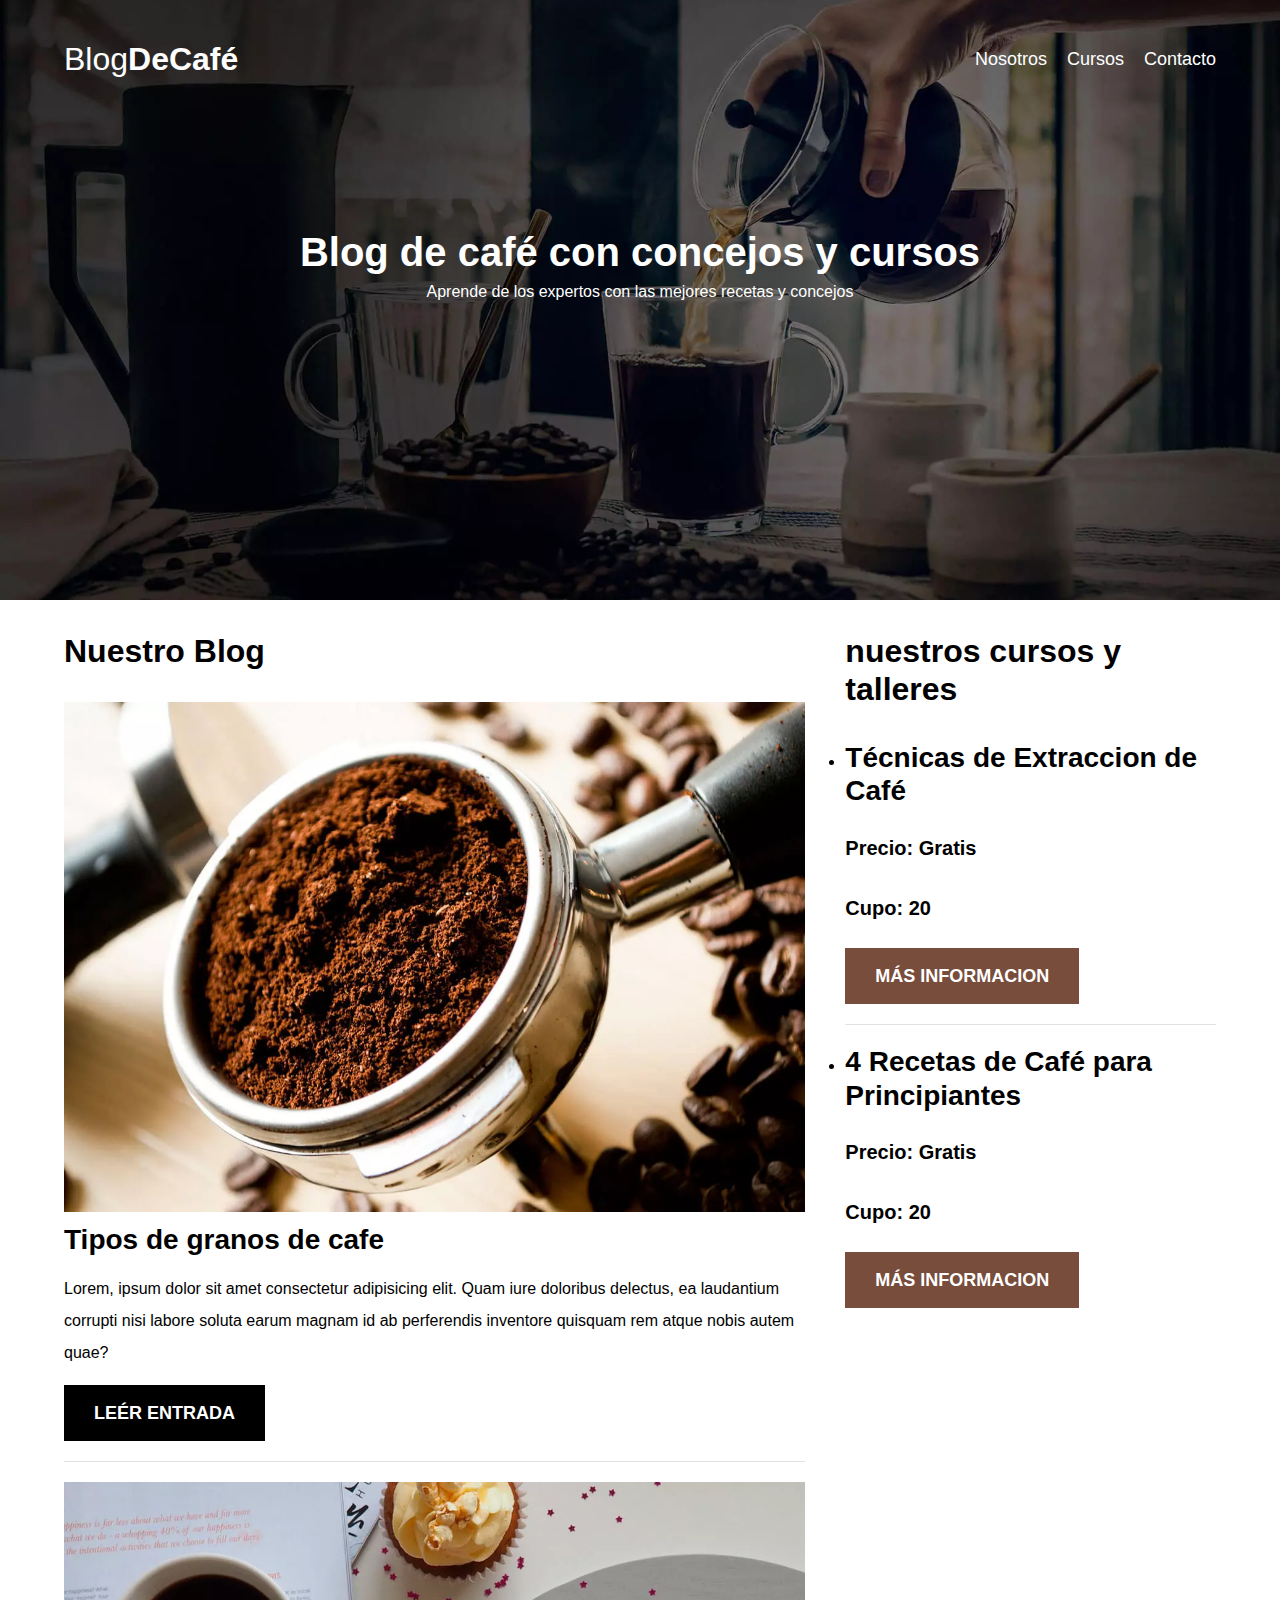
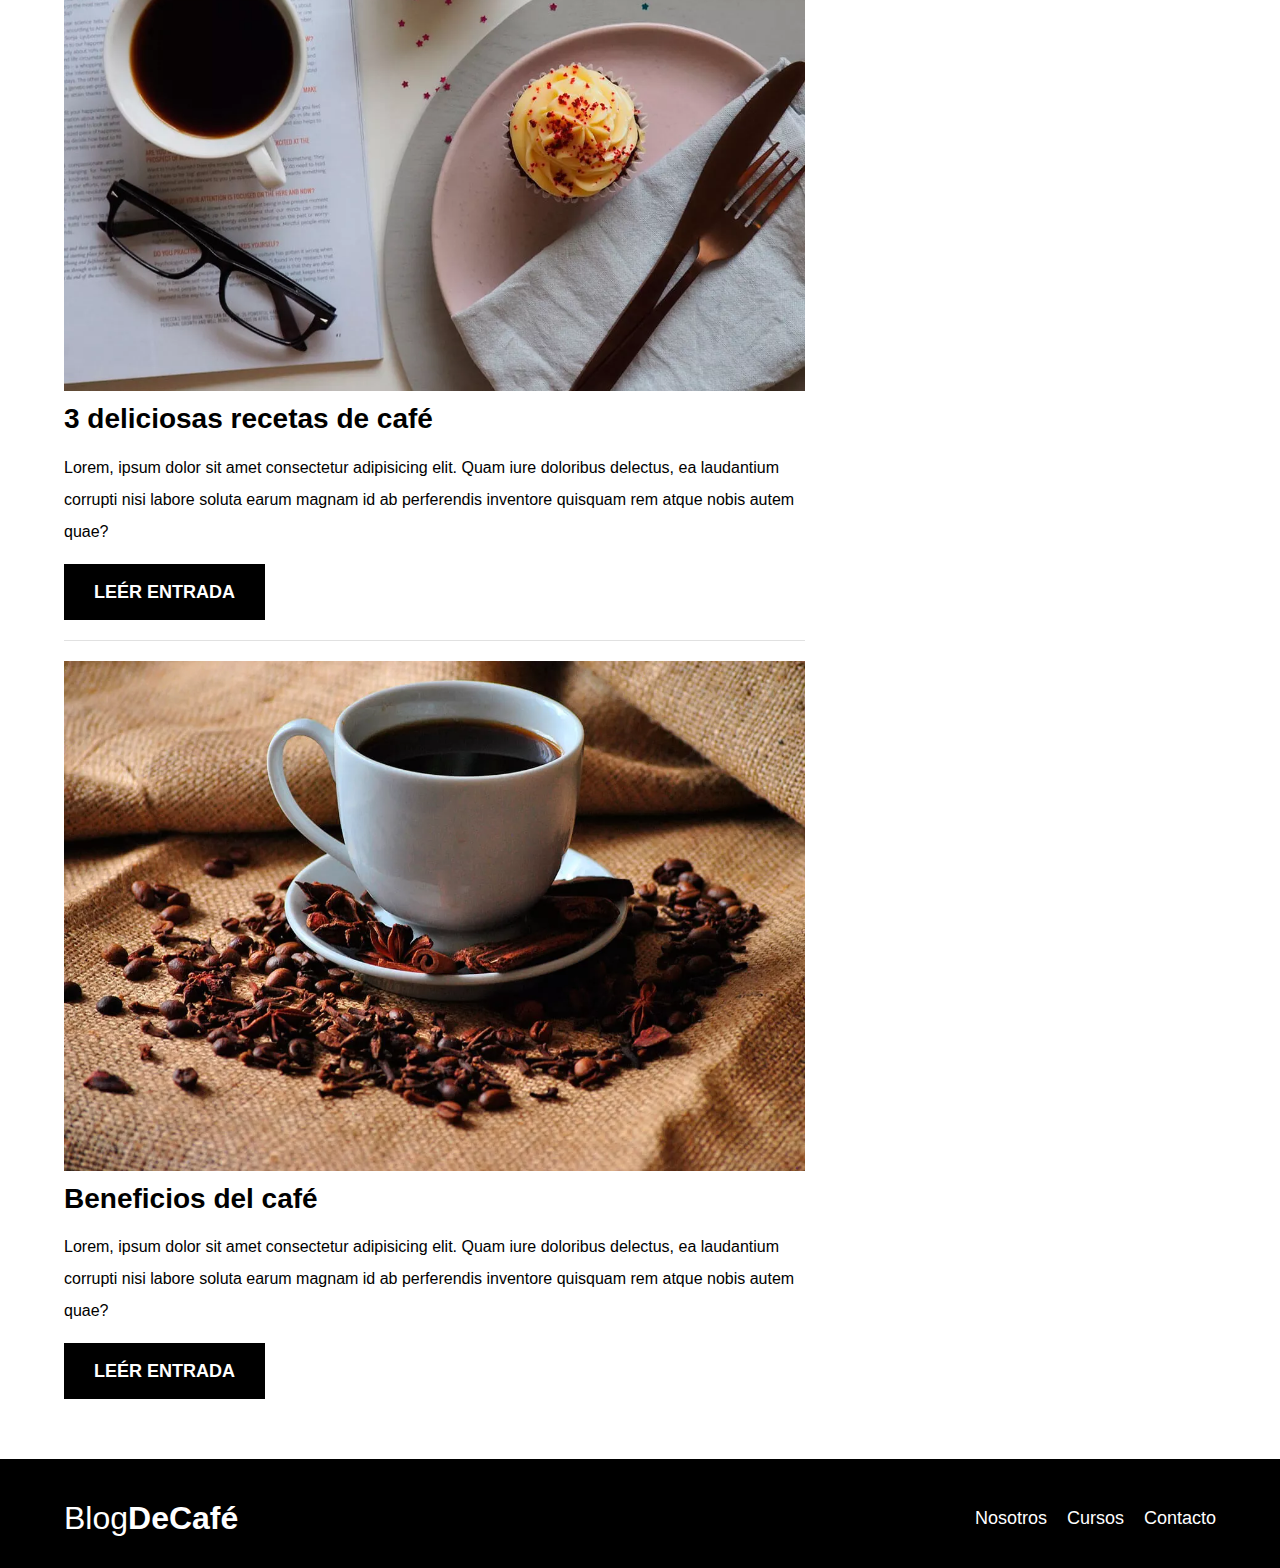
<file: index.html>
<!DOCTYPE html>
<html lang="en">
<head>
    <meta charset="UTF-8">
    <meta http-equiv="X-UA-Compatible" content="IE=edge">
    <meta name="viewport" content="width=device-width, initial-scale=1.0">
        
    <!--Prefetch-->
    <link rel="prefetch" href="nosotros.html" as="document">


    <!--Preload-->
    <link rel="preload" href="css/style.css" as="style">
    <link rel="stylesheet" href="css/style.css">
 
    <link rel="preload" href="css/normalize.css" as="style"> 
    <link rel="stylesheet" href="css/normalize.css">

    <title>Blog de café</title>
</head>
<body>
    <header class="header">
        
        <div class="contenedor">
            <div class="barra">
                <a href="index.html" class="logo">
                    <h1 class="logo__nombre no-margin centrar-texto">Blog<span class="logo__bold">DeCafé</span></h1>
                </a>

                <nav class="navegacion">
                    <a href="nosotros.html" class="navegacion__enlace">Nosotros</a>
                    <a href="cursos.html" class="navegacion__enlace">Cursos</a>
                    <a href="contacto.html" class="navegacion__enlace">Contacto</a>
                </nav>
            </div>
        </div>


        <div class="header__texto">
            <h2 class="no-margin">Blog de café con concejos y cursos</h2>
            <p class="no-margin">Aprende de los expertos con las mejores recetas y concejos</p>
        </div>
    </header>


    <div class="contenido-principal   contenedor">
        <main class="blog">
          <h3>Nuestro Blog</h3>

          <article class="entrada">
                <div class="entrada__imagen">
                    <picture>
                        <source srcset="img/blog1.webp" type="image/webp"> 
                        <img src="img/blog1.jpg" loading="lazy" alt="imagen blog">
                    </picture>
                </div>

                <div class="entrada__contenido">
                   <h4 class="no-margin">Tipos de granos de cafe</h4>
                   <p>Lorem, ipsum dolor sit amet consectetur adipisicing elit. Quam iure doloribus delectus, ea laudantium corrupti nisi labore soluta earum magnam id ab perferendis inventore quisquam rem atque nobis autem quae?</p>
                    <a href="entrada.html"  class="boton boton--primario">Leér entrada</a>
                </div>
          </article>

          <article class="entrada">
                <div class="entrada__imagen">
                    <picture>
                        <source srcset="img/blog2.webp" type="image/webp"> 
                        <img src="img/blog2.jpg" loading="lazy" alt="imagen blog">
                    </picture>
                </div>

                <div class="entrada__contenido">
                   <h4 class="no-margin">3 deliciosas recetas de café</h4>
                   <p>Lorem, ipsum dolor sit amet consectetur adipisicing elit. Quam iure doloribus delectus, ea laudantium corrupti nisi labore soluta earum magnam id ab perferendis inventore quisquam rem atque nobis autem quae?</p>
                    <a href="entrada.html" class="boton boton--primario">Leér entrada</a>
                </div>
          </article>

          <article class="entrada">
                <div class="entrada__imagen">
                    <picture>
                        <source srcset="img/blog3.webp" type="image/webp"> 
                        <img src="img/blog3.jpg" loading="lazy" alt="imagen blog">
                    </picture>
                </div>

                <div class="entrada__contenido">
                   <h4 class="no-margin">Beneficios del café</h4>
                   <p>Lorem, ipsum dolor sit amet consectetur adipisicing elit. Quam iure doloribus delectus, ea laudantium corrupti nisi labore soluta earum magnam id ab perferendis inventore quisquam rem atque nobis autem quae?</p>
                    <a href="entrada.html" class="boton boton--primario">Leér entrada</a>
                </div>
          </article>
        </main>



        <aside class="sidebar">
          <h3>nuestros cursos y talleres</h3>
          <ul class="widget no-padding">
              <li class="widget-curso">
                <h4 class="no-margin">Técnicas de Extraccion de Café</h4>
                <p class="widget-curso__label">Precio:
                    <span class="widget-curso__informacion">Gratis</span>
                </p>
                <p class="widget-curso__label">Cupo:
                    <span class="widget-curso__informacion">20</span>
                </p>
                <a href="entrada.html" class="boton boton--secundario">Más informacion</a>
              </li>

              <li class="widget-curso ">
                <h4 class="no-margin">4 Recetas de Café para Principiantes </h4>
                <p class="widget-curso__label">Precio:
                    <span class="widget-curso__informacion">Gratis</span>
                </p>
                <p class="widget-curso__label">Cupo:
                    <span class="widget-curso__informacion">20</span>
                </p>
                <a href="entrada.html" class="boton boton--secundario">Más informacion</a>
              </li>
              
          </ul>  
        </aside>
    </div>
    <footer class="footer ">
        <div class="contenedor">
            <div class="barra">
                <a href="index.html" class="logo">
                    <h1 class="logo__nombre no-margin centrar-texto">Blog<span class="logo__bold">DeCafé</span></h1>
                </a>

                <nav class="navegacion">
                    <a href="nosotros.html" class="navegacion__enlace">Nosotros</a>
                    <a href="cursos.html" class="navegacion__enlace">Cursos</a>
                    <a href="contacto.html" class="navegacion__enlace">Contacto</a>
                </nav>
            </div>
        </div>
    </footer>

    <script src="js/modernizr.js"></script>
</body>
</html>
</file>
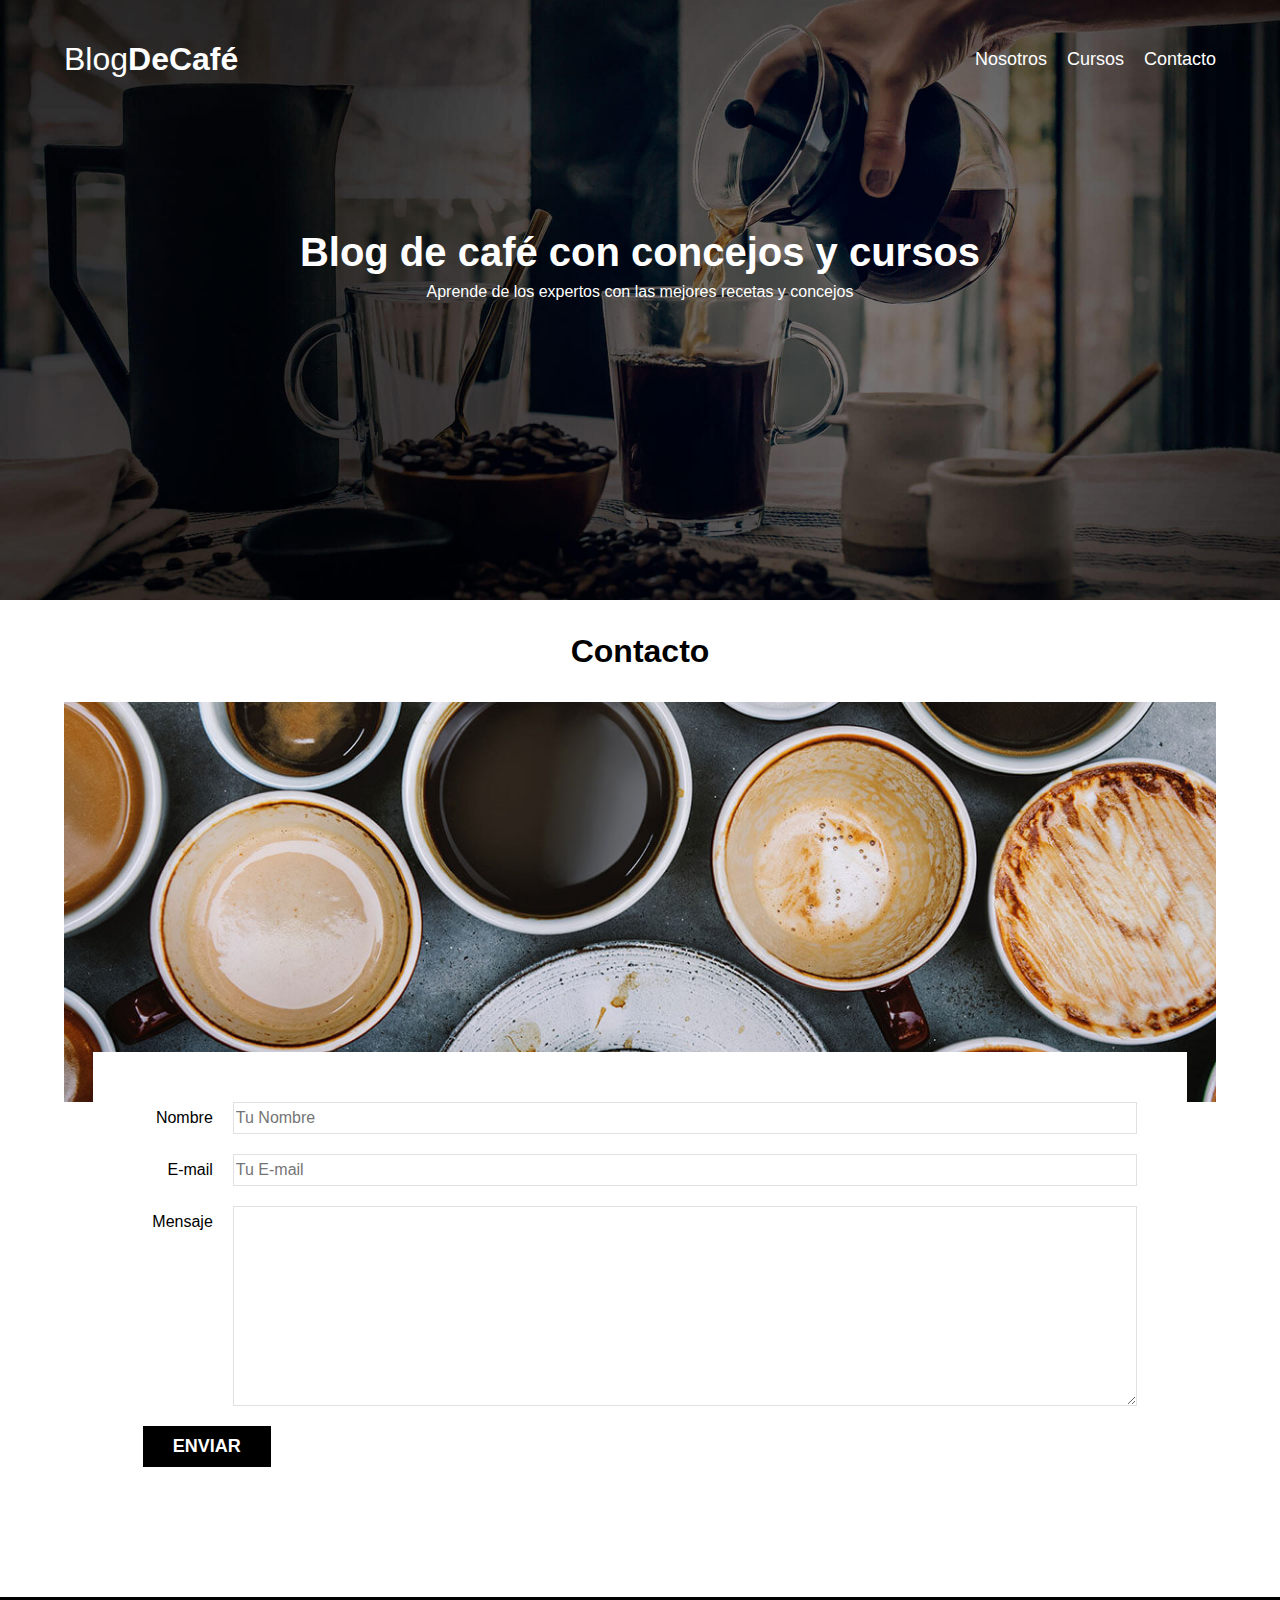
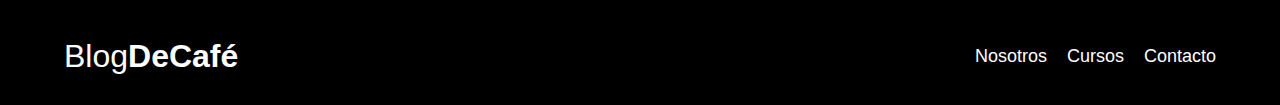
<file: contacto.html>
<!DOCTYPE html>
<html lang="en">
<head>
    <meta charset="UTF-8">
    <meta http-equiv="X-UA-Compatible" content="IE=edge">
    <meta name="viewport" content="width=device-width, initial-scale=1.0">
    <link rel="stylesheet" href="css/style.css">
    <link rel="stylesheet" href="css/normalize.css">

    <title>Blog de café</title>
</head>
<body>
    <header class="header">
        
        <div class="contenedor">
            <div class="barra">
                <a href="index.html" class="logo">
                    <h1 class="logo__nombre no-margin centrar-texto">Blog<span class="logo__bold">DeCafé</span></h1>
                </a>

                <nav class="navegacion">
                    <a href="nosotros.html" class="navegacion__enlace">Nosotros</a>
                    <a href="cursos.html" class="navegacion__enlace">Cursos</a>
                    <a href="contacto.html" class="navegacion__enlace">Contacto</a>
                </nav>
            </div>
        </div>


        <div class="header__texto">
            <h2 class="no-margin">Blog de café con concejos y cursos</h2>
            <p class="no-margin">Aprende de los expertos con las mejores recetas y concejos</p>
        </div>
    </header>


    <main class="contenedor">
        <h3 class="centrar-texto">Contacto</h3>

        <div class="contacto-bg"></div>

        <form class="formulario">
            <div class="campo">
                <label class="campo__label" for="nombre">Nombre</label>
                <input 
                    class="campo__field"
                    type="text" 
                    placeholder="Tu Nombre" 
                    id="nombre"
                >
            </div>
            <div class="campo">
                <label class="campo__label" for="email">E-mail</label>
                <input 
                    class="campo__field"
                    type="email" 
                    placeholder="Tu E-mail" 
                    id="email"
                >
            </div>
            <div class="campo">
                <label class="campo__label" for="mensaje">Mensaje</label>
                <textarea 
                    class="campo__field campo__field--textarea"
                    id="mensaje"
                ></textarea>
            </div>

            <div class="campo">
                <input type="submit" value="Enviar" class="boton boton--primario">
            </div>
        </form>

        
    </main>
    </main>


    
    <footer class="footer">
        <div class="contenedor">
            <div class="barra">
                <a href="index.html" class="logo">
                    <h1 class="logo__nombre no-margin centrar-texto">Blog<span class="logo__bold">DeCafé</span></h1>
                </a>

                <nav class="navegacion">
                    <a href="nosotros.html" class="navegacion__enlace">Nosotros</a>
                    <a href="cursos.html" class="navegacion__enlace">Cursos</a>
                    <a href="contacto.html" class="navegacion__enlace">Contacto</a>
                </nav>
            </div>
        </div>
    </footer>
</body>
</html>
</file>
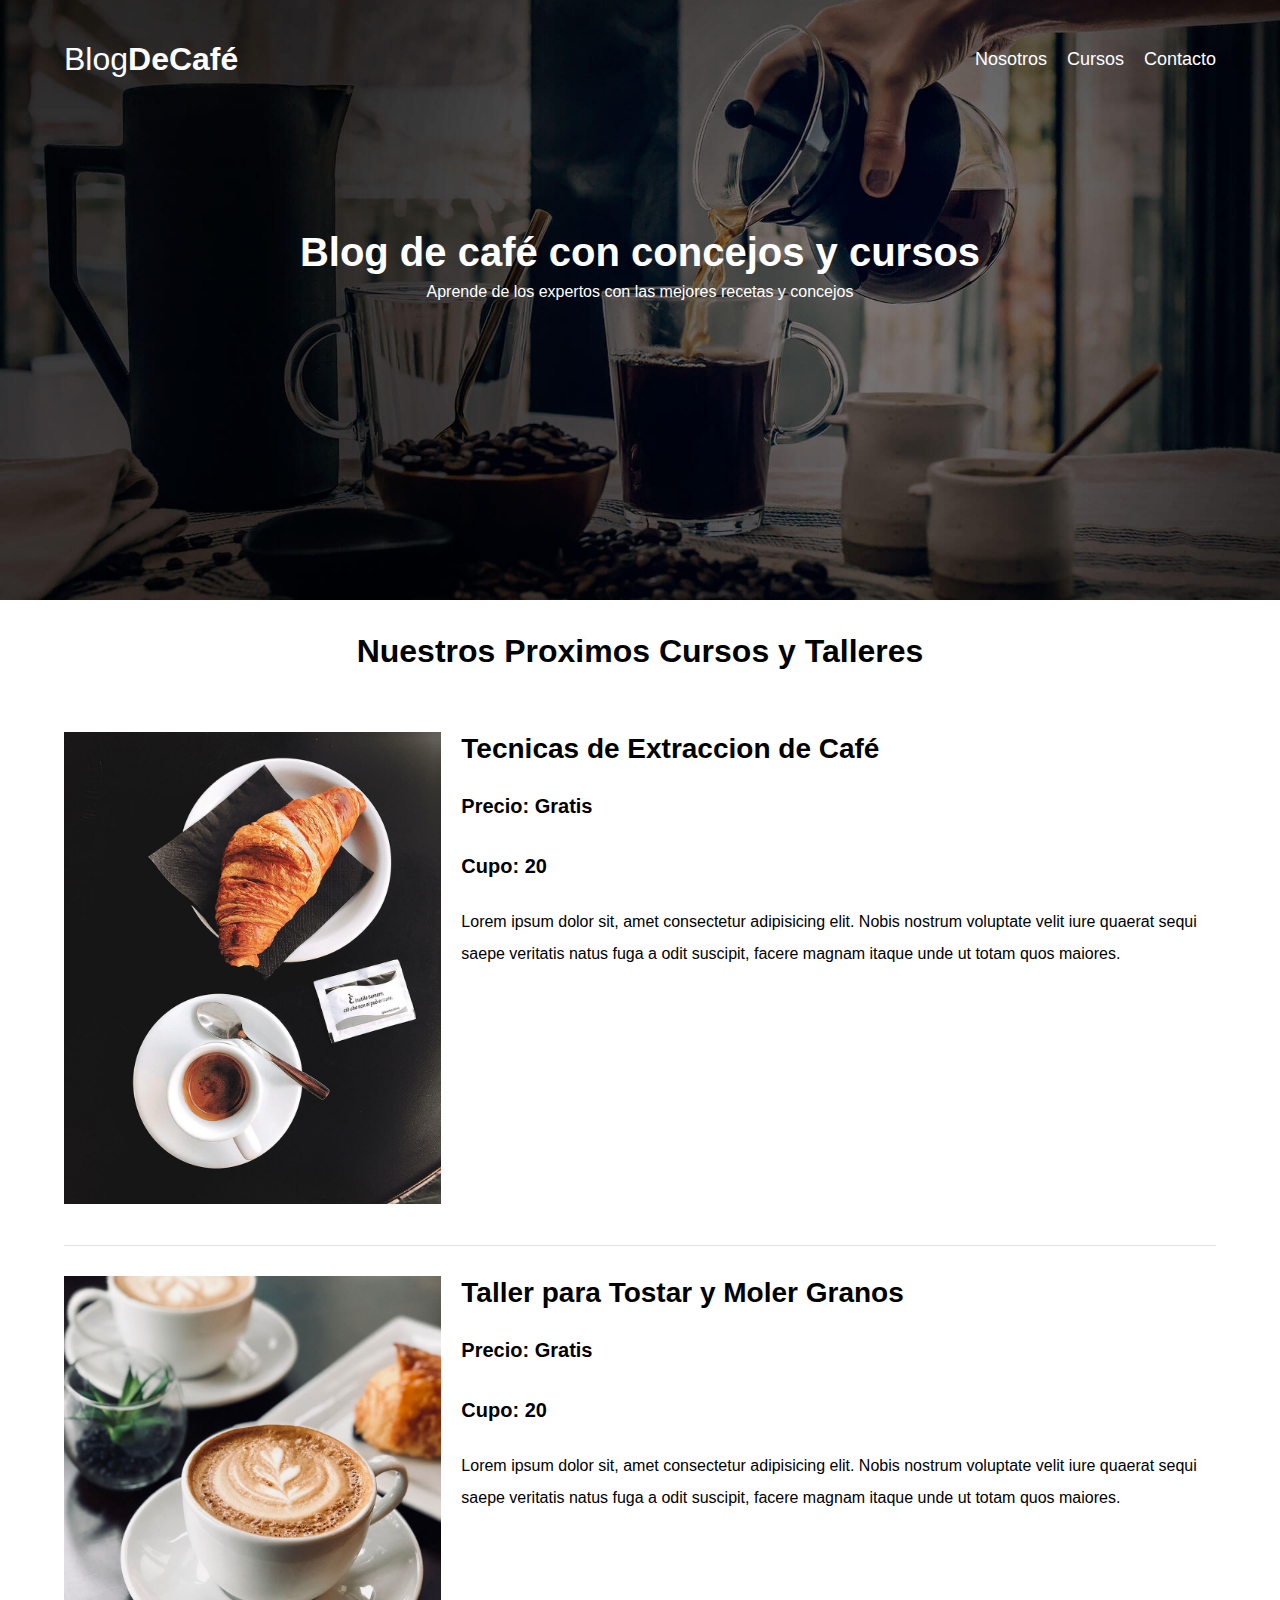
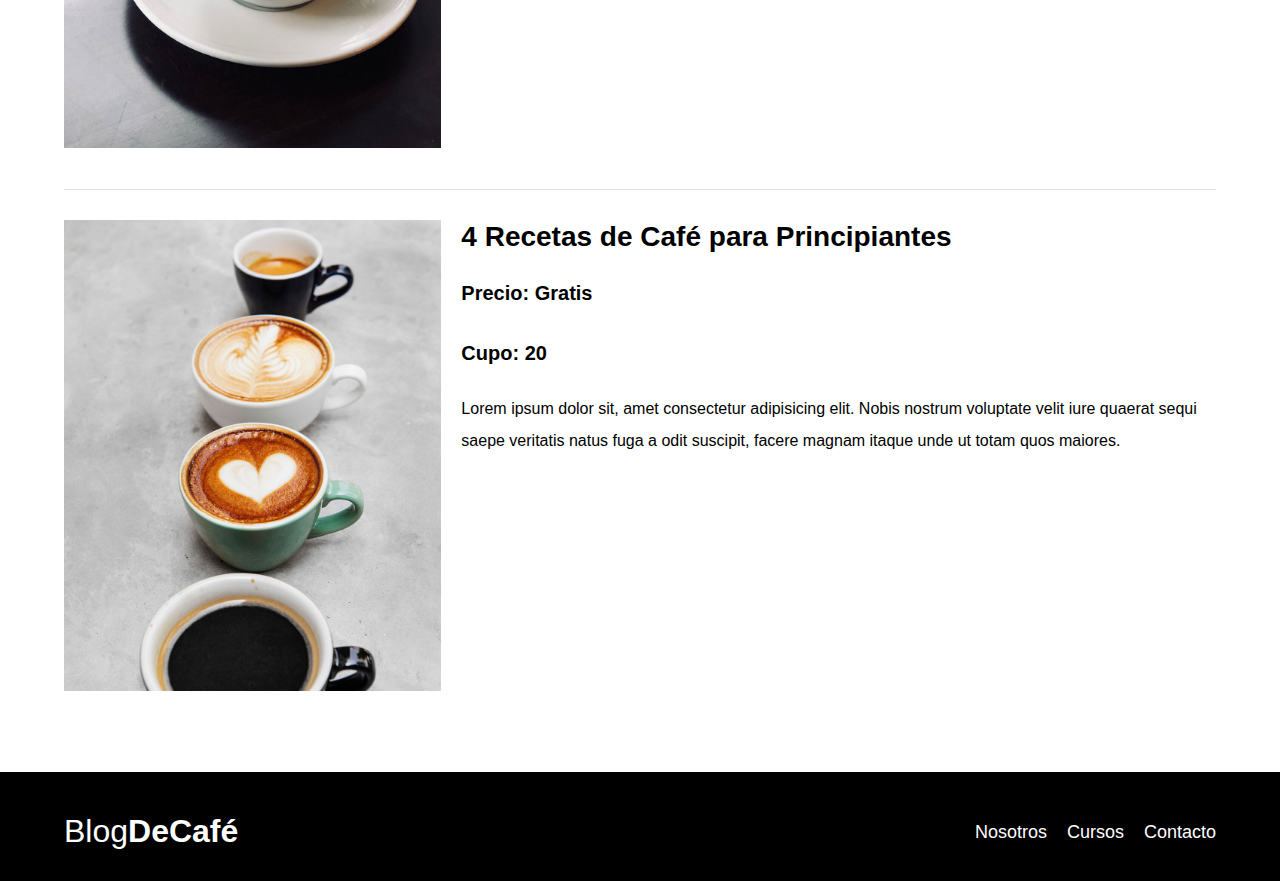
<file: cursos.html>
<!DOCTYPE html>
<html lang="en">

<head>
    <meta charset="UTF-8">
    <meta http-equiv="X-UA-Compatible" content="IE=edge">
    <meta name="viewport" content="width=device-width, initial-scale=1.0">
    <link rel="stylesheet" href="css/style.css"> 
    <link rel="stylesheet" href="css/normalize.css">
 
    <title>Blog de café</title>
</head>

<body>
    <header class="header">

        <div class="contenedor">
            <div class="barra">
                <a href="index.html" class="logo">
                    <h1 class="logo__nombre no-margin centrar-texto">Blog<span class="logo__bold">DeCafé</span></h1>
                </a>

                <nav class="navegacion">
                    <a href="nosotros.html" class="navegacion__enlace">Nosotros</a>
                    <a href="cursos.html" class="navegacion__enlace">Cursos</a>
                    <a href="contacto.html" class="navegacion__enlace">Contacto</a>
                </nav>
            </div>
        </div>


        <div class="header__texto">
            <h2 class="no-margin">Blog de café con concejos y cursos</h2>
            <p class="no-margin">Aprende de los expertos con las mejores recetas y concejos</p>
        </div>
    </header>


    <main class="contenedor">
        <h3 class="centrar-texto">Nuestros Proximos Cursos y Talleres</h3>


        <div class="curso ">

            <div class="curso__imagen">
                <img src="img/curso1.jpg" alt="imagen del curso">
            </div>

            <div class="curso__informacion">
                <h4 class="no-margin">Tecnicas de Extraccion de Café </h4>
                <p class="curso__label">Precio:
                    <span class="curso__informacion">Gratis</span>
                </p>
                <p class="curso__label">Cupo:
                    <span class="curso__informacion">20</span>
                </p>
                <p class="curso__descripcion">Lorem ipsum dolor sit, amet consectetur adipisicing elit. Nobis nostrum
                    voluptate velit iure quaerat sequi saepe veritatis natus fuga a odit suscipit, facere magnam itaque
                    unde ut totam quos maiores.
                </p>


            </div>
            <!--curso__informacion-->
        </div>
        <!--curso -->

        <div class="curso ">

            <div class="curso__imagen">
                <img src="img/curso2.jpg" alt="imagen del curso">
            </div>

            <div class="curso__informacion">
                <h4 class="no-margin">Taller para Tostar y Moler Granos </h4>
                <p class="curso__label">Precio:
                    <span class="curso__informacion">Gratis</span>
                </p>
                <p class="curso__label">Cupo:
                    <span class="curso__informacion">20</span>
                </p>
                <p class="curso__descripcion">Lorem ipsum dolor sit, amet consectetur adipisicing elit. Nobis nostrum
                    voluptate velit iure quaerat sequi saepe veritatis natus fuga a odit suscipit, facere magnam itaque
                    unde ut totam quos maiores.
                </p>


            </div>
            <!--curso__informacion-->
        </div>
        <!--curso -->

        <div class="curso ">

            <div class="curso__imagen">
                <img src="img/curso3.jpg" alt="imagen del curso">
            </div>

            <div class="curso__informacion">
                <h4 class="no-margin">4 Recetas de Café para Principiantes </h4>
                <p class="curso__label">Precio:
                    <span class="curso__informacion">Gratis</span>
                </p>
                <p class="curso__label">Cupo:
                    <span class="curso__informacion">20</span>
                </p>
                <p class="curso__descripcion">Lorem ipsum dolor sit, amet consectetur adipisicing elit. Nobis nostrum
                    voluptate velit iure quaerat sequi saepe veritatis natus fuga a odit suscipit, facere magnam itaque
                    unde ut totam quos maiores.
                </p>


            </div>
            <!--curso__informacion-->
        </div>
        <!--curso -->
    </main>



    <footer class="footer">
        <div class="contenedor">
            <div class="barra">
                <a href="index.html" class="logo">
                    <h1 class="logo__nombre no-margin centrar-texto">Blog<span class="logo__bold">DeCafé</span></h1>
                </a>

                <nav class="navegacion">
                    <a href="nosotros.html" class="navegacion__enlace">Nosotros</a>
                    <a href="cursos.html" class="navegacion__enlace">Cursos</a>
                    <a href="contacto.html" class="navegacion__enlace">Contacto</a>
                </nav>
            </div>
        </div>
    </footer>
</body>

</html>
</file>
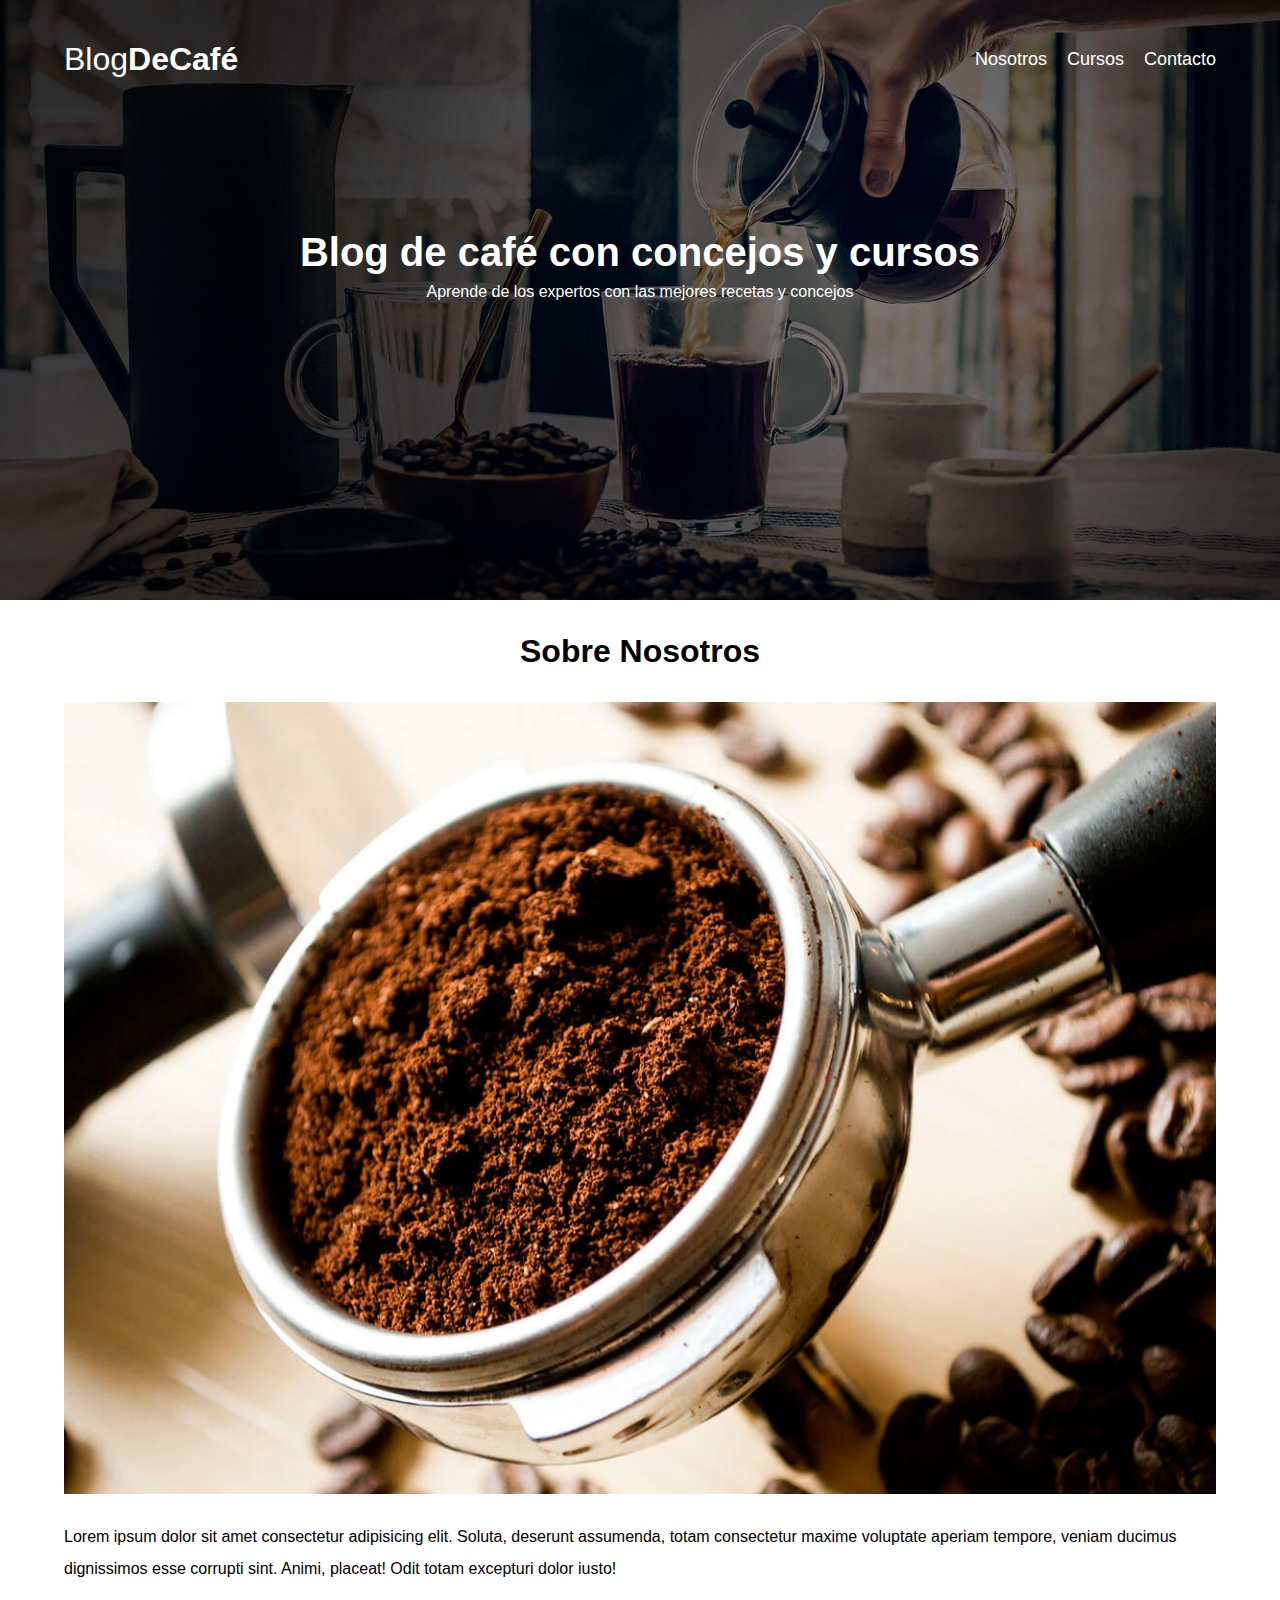
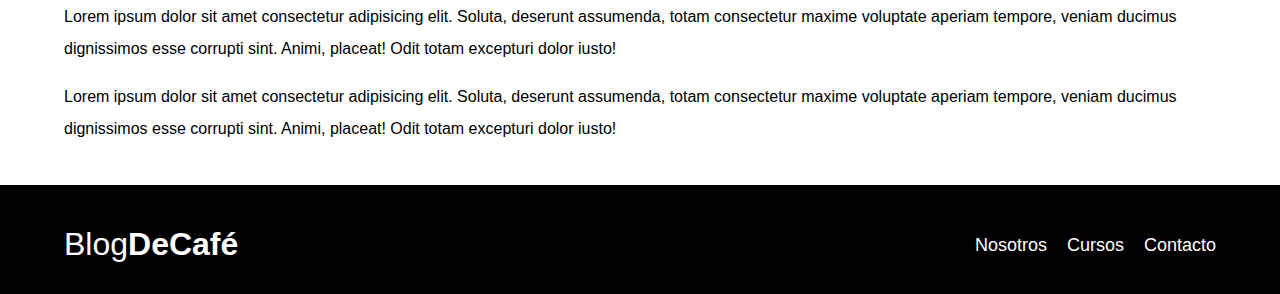
<file: entrada.html>
<!DOCTYPE html>
<html lang="en">
<head>
    <meta charset="UTF-8">
    <meta http-equiv="X-UA-Compatible" content="IE=edge">
    <meta name="viewport" content="width=device-width, initial-scale=1.0">
    <link rel="stylesheet" href="css/style.css">
    <link rel="stylesheet" href="css/normalize.css">

    <title>Blog de café</title>
</head>
<body>
    <header class="header">
        
        <div class="contenedor">
            <div class="barra">
                <a href="index.html" class="logo">
                    <h1 class="logo__nombre no-margin centrar-texto">Blog<span class="logo__bold">DeCafé</span></h1>
                </a>

                <nav class="navegacion">
                    <a href="nosotros.html" class="navegacion__enlace">Nosotros</a>
                    <a href="cursos.html" class="navegacion__enlace">Cursos</a>
                    <a href="contacto.html" class="navegacion__enlace">Contacto</a>
                </nav>
            </div>
        </div>


        <div class="header__texto">
            <h2 class="no-margin">Blog de café con concejos y cursos</h2>
            <p class="no-margin">Aprende de los expertos con las mejores recetas y concejos</p>
        </div>
    </header>


    <main class="contenedor">
       <h3 class="centrar-texto">Sobre Nosotros</h3>
        <img src="img/blog1.jpg" alt="imagen del blog">

        <p>Lorem ipsum dolor sit amet consectetur adipisicing elit. Soluta, deserunt assumenda, totam consectetur maxime voluptate aperiam tempore, veniam ducimus dignissimos esse corrupti sint. Animi, placeat! Odit totam excepturi dolor iusto!</p>
        <p>Lorem ipsum dolor sit amet consectetur adipisicing elit. Soluta, deserunt assumenda, totam consectetur maxime voluptate aperiam tempore, veniam ducimus dignissimos esse corrupti sint. Animi, placeat! Odit totam excepturi dolor iusto!</p>
        <p>Lorem ipsum dolor sit amet consectetur adipisicing elit. Soluta, deserunt assumenda, totam consectetur maxime voluptate aperiam tempore, veniam ducimus dignissimos esse corrupti sint. Animi, placeat! Odit totam excepturi dolor iusto!</p>
    </main>


    
    <footer class="footer">
        <div class="contenedor">
            <div class="barra">
                <a href="index.html" class="logo">
                    <h1 class="logo__nombre no-margin centrar-texto">Blog<span class="logo__bold">DeCafé</span></h1>
                </a>

                <nav class="navegacion">
                    <a href="nosotros.html" class="navegacion__enlace">Nosotros</a>
                    <a href="cursos.html" class="navegacion__enlace">Cursos</a>
                    <a href="contacto.html" class="navegacion__enlace">Contacto</a>
                </nav>
            </div>
        </div>
    </footer>
</body>
</html>
</file>
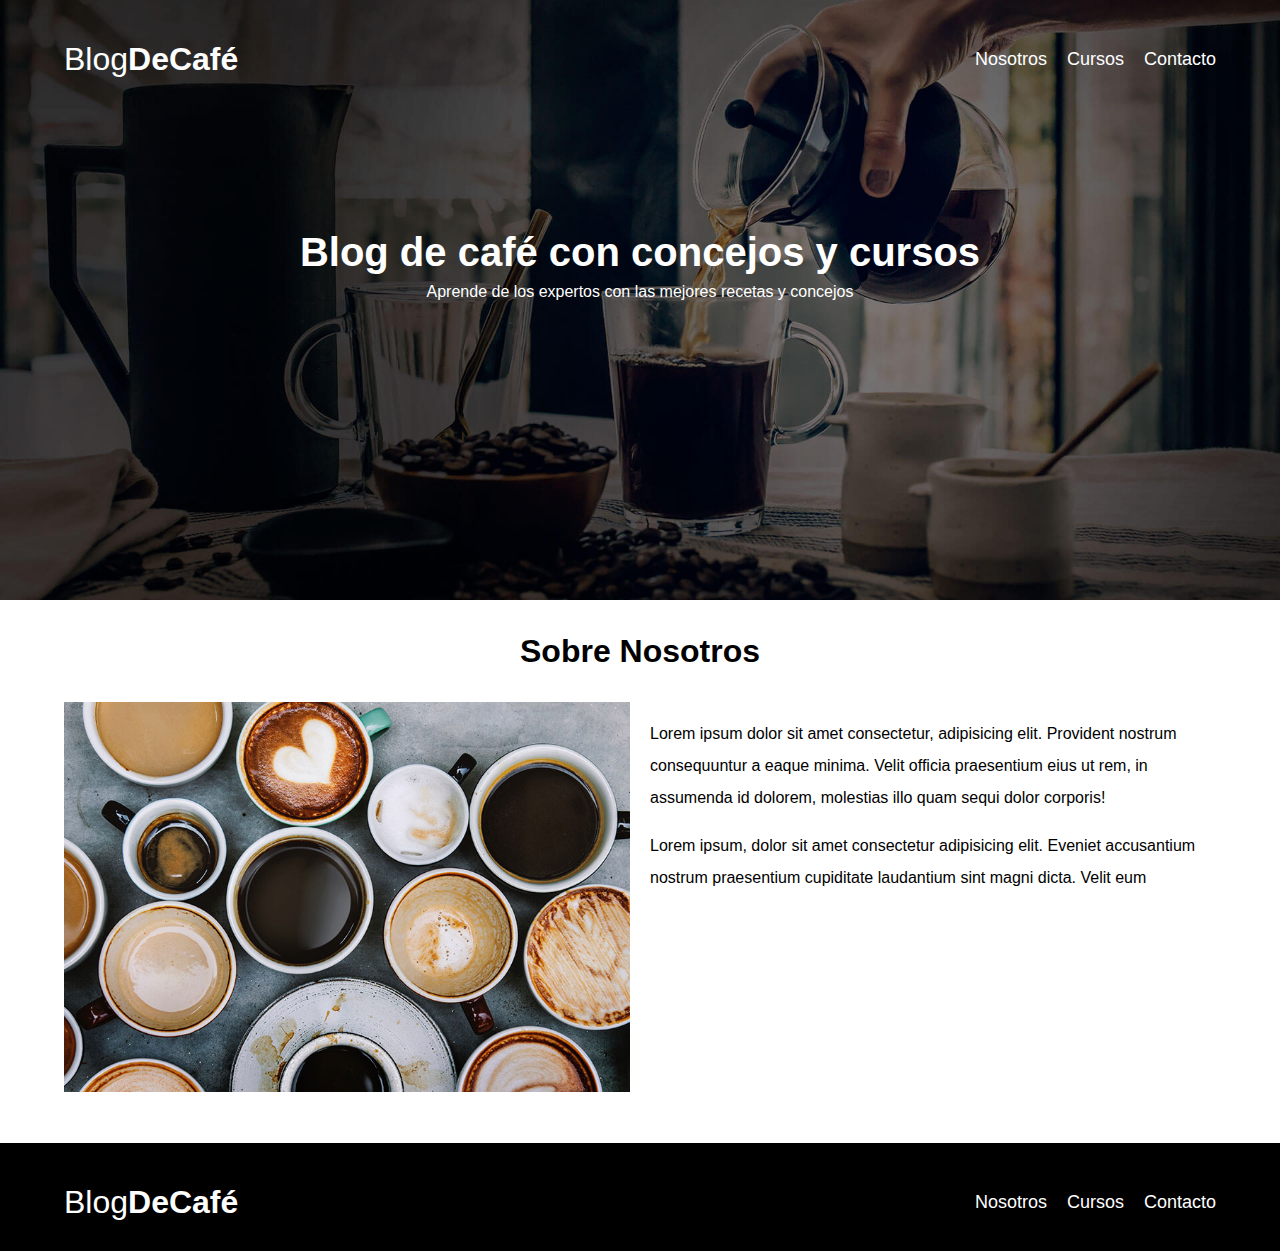
<file: nosotros.html>
<!DOCTYPE html>
<html lang="en">
<head>
    <meta charset="UTF-8">
    <meta http-equiv="X-UA-Compatible" content="IE=edge">
    <meta name="viewport" content="width=device-width, initial-scale=1.0">
    <link rel="stylesheet" href="css/style.css"> 
    <link rel="stylesheet" href="css/normalize.css">

    <title>Blog de café</title>
</head>
<body>
    <header class="header">
        
        <div class="contenedor">
            <div class="barra">
                <a href="index.html" class="logo">
                    <h1 class="logo__nombre no-margin centrar-texto">Blog<span class="logo__bold">DeCafé</span></h1>
                </a>

                <nav class="navegacion">
                    <a href="nosotros.html" class="navegacion__enlace">Nosotros</a>
                    <a href="cursos.html" class="navegacion__enlace">Cursos</a>
                    <a href="contacto.html" class="navegacion__enlace">Contacto</a>
                </nav>
            </div>
        </div>


        <div class="header__texto">
            <h2 class="no-margin">Blog de café con concejos y cursos</h2>
            <p class="no-margin">Aprende de los expertos con las mejores recetas y concejos</p>
        </div>
    </header>


    <main class="contenedor">
       <h3 class="centrar-texto">Sobre Nosotros</h3>


       <div class="sobre-nosotros">
           <div class="sobre-nosotros__imagen">
               <img src="img/nosotros.jpg" alt="imagen nosotros">
           </div>

           <div class="sobre-nosotros__texto">
               <p>Lorem ipsum dolor sit amet consectetur, adipisicing elit. Provident nostrum consequuntur a eaque minima. Velit officia praesentium eius ut rem, in assumenda id dolorem, molestias illo quam sequi dolor corporis!</p>
               <p>Lorem ipsum, dolor sit amet consectetur adipisicing elit. Eveniet accusantium nostrum praesentium cupiditate laudantium sint magni dicta. Velit eum</p>
           </div>
       </div>
    </main>


    
    <footer class="footer">
        <div class="contenedor">
            <div class="barra">
                <a href="index.html" class="logo">
                    <h1 class="logo__nombre no-margin centrar-texto">Blog<span class="logo__bold">DeCafé</span></h1>
                </a>

                <nav class="navegacion">
                    <a href="nosotros.html" class="navegacion__enlace">Nosotros</a>
                    <a href="cursos.html" class="navegacion__enlace">Cursos</a>
                    <a href="contacto.html" class="navegacion__enlace">Contacto</a>
                </nav>
            </div>
        </div>
    </footer>
</body>
</html>
</file>
<file: css/style.css>
:root {
    --fuenteHeading: 'PT Sans', sans-serif;
    --fuenteParrafos: 'Open Sans', sans-serif;

    --primario: #784D3C;
    --gris: #e1e1e1;
    --blanco: #ffffff;
    --negro: #000000;
}

html {
    box-sizing: border-box;
    font-size: 62.5%; /* 1 rem = 10px */    
}

*, *:before, *:after {
    box-sizing: inherit;
}

body {
    font-family: var(--fuenteParrafos);
    font-size: 1.6rem;
    line-height: 2;
}


/** Globales **/

.contenedor {
    width: min(90%, 120rem);
    margin: 0 auto;
}

a {text-decoration: none;}

h1, h2, h3, h4 {
    font-family: var(--fuenteHeading);
    line-height: 1.2;
}
h1 {font-size: 4.8rem;}
h2 {font-size: 4rem;}
h3 {font-size: 3.2rem;}
h4 {font-size: 2.8rem;}
img {max-width: 100%;}


/** Utilidades **/


.no-margin {
    margin: 0;
}

.no-padding {
    padding: 0;
}

.centrar-texto {
    text-align: center;
}


/** Header **/

.webp .header {
    background-image: url(../img/banner.webp);
}

.no-webp .header {
    background-image: url(../img/banner.jpg);
}

.header {
    height: 60rem;
    background-size: cover;
    background-repeat: no-repeat;
    background-position: center center;
    background-image: url(../img/banner.jpg);
}

.header__texto {
   text-align: center;
   color: var(--blanco);
   margin-top: 5rem;
}

@media (min-width: 768px) {
    .header__texto {
        margin-top: 15rem;
    }
}

.barra {
    padding-top: 4rem;
}

@media (min-width: 768px) {
    .barra {
        display: flex;
        justify-content: space-between;
        align-items: center;
    }
}

.logo {
    color: var(--blanco);
    
}

.logo__nombre {
    font-weight: 400;
}

.logo__bold {
    font-weight: 700;
}

@media (min-width: 768px) {
    .navegacion {
        display: flex;
        gap: 2rem;
    }
}

.navegacion__enlace {
    display: block;
    text-align: center;
    font-size: 1.8rem;
    color: var(--blanco);
}

@media (min-width: 768px) {
    .contenido-principal {
        display: grid;
        grid-template-columns: 2fr 1fr;
        column-gap: 4rem;
    }
}

.entrada {
    border-bottom: 1px solid var(--gris);
    margin-bottom: 2rem;
}

.entrada:last-of-type {
    border: none;
    margin-bottom: 0;
}

.boton {
    display: block;
    font-family: var(--fuenteHeading);
    color: var(--blanco);
    text-align: center;
    padding: 1rem 3rem;
    font-size: 1.8rem;
    text-transform: uppercase;
    font-weight: 700;
    margin-bottom: 2rem;
    border: none;
}

@media (min-width: 768px) {
    .boton {
        display: inline-block;

    }
}

.boton:hover {
    cursor: pointer;
}

.boton--primario {
    background-color: var(--negro);
}

.boton--secundario {
    background-color: var(--primario);
}

.cursos {
    list-style: none;
}


.widget-curso {
    border-bottom: 1px solid var(--gris);
    margin-bottom: 2rem;
}

.widget-curso:last-of-type {
    border: none;
    margin-bottom: 0;
}
.widget-curso__label {
    font-family: var(--fuenteHeading);
    font-weight: bold;
}

.widget-curso__info {
    font-weight: normal;
}

.widget-curso__label,
.widget-curso__info {
    font-size: 2rem;
}

.footer {
    background-color: var(--negro);
    padding-bottom: 3rem;
    margin-top: 4rem;
}

/** Sobre Nosotros **/

@media (min-width: 768px) {
    .sobre-nosotros {
        display: grid;
        grid-template-columns: repeat(2, 1fr);
        column-gap: 2rem;
    }
}


/** Cursos **/


.curso {
    padding: 3rem 0;
    border-bottom: 1px solid var(--gris);
}

@media (min-width: 768px) {
    .curso {
        display: grid;
        grid-template-columns: 1fr 2fr;
        column-gap: 2rem;
    }
}

.curso:last-of-type {
   border: none;
}

.curso__label {
    font-family: var(--fuenteHeading);
    font-weight: bold;
}

.curso__info {
    font-weight: normal;
}

.curso__label,
.curso__info {
    font-size: 2rem;
}


/** Contacto **/


.contacto-bg {
    background-image: url(../img/contacto.jpg);
    height: 40rem;
    background-size: cover;
    background-repeat: no-repeat;
}


.formulario {
    background-color: var(--blanco);
    margin: -5rem auto 0 auto;
    width: 95%;
    padding: 5rem;
}

.campo {
    display: flex;
    margin-bottom: 2rem;
}

.campo__label {
    flex: 0 0 9rem;
    text-align: right;
    padding-right: 2rem;
}

.campo__field {
    flex: 1;
    border: 1px solid var(--gris);
}

.campo__field--textarea {
    height: 20rem;
}
</file>
